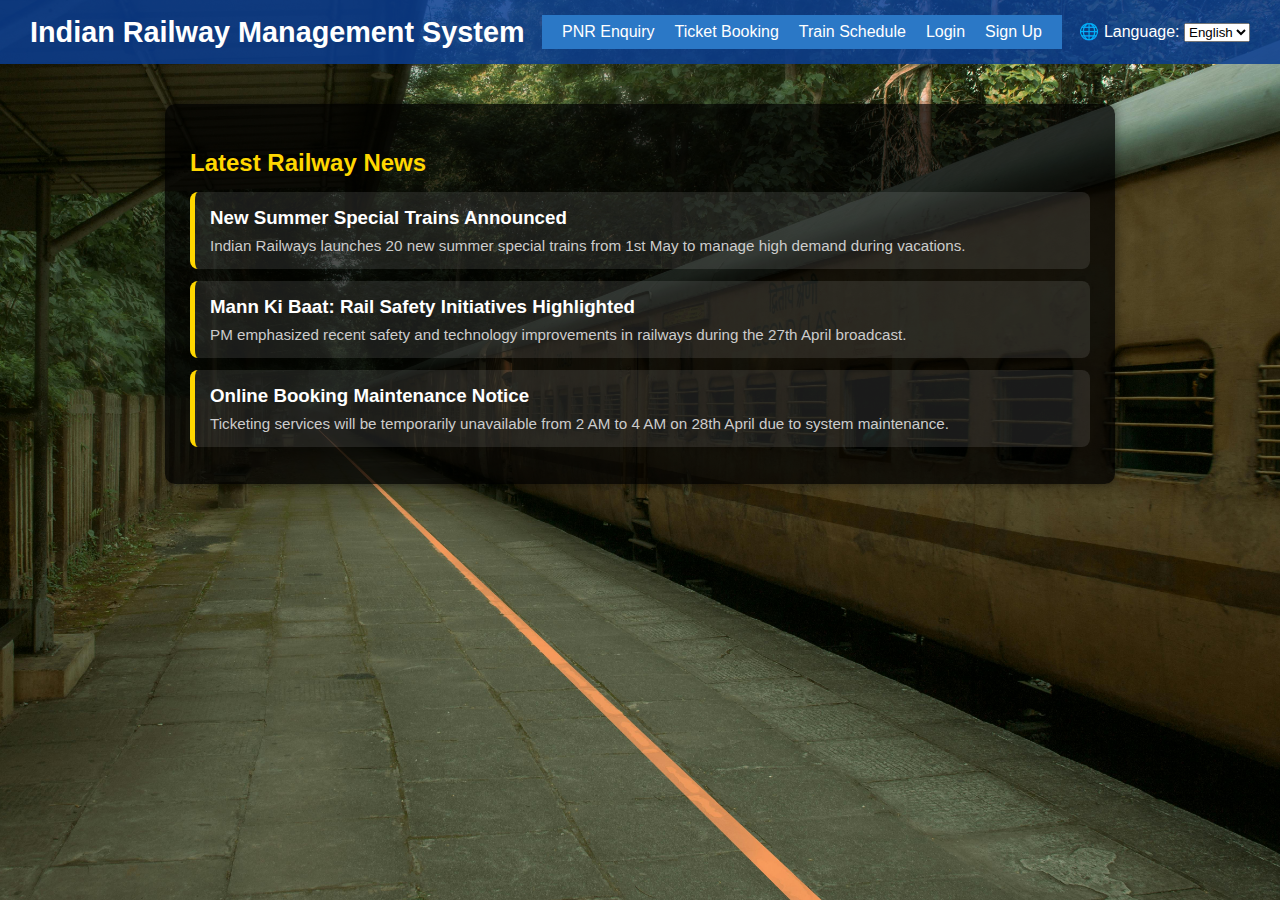
<file: index.html>
<!DOCTYPE html>
<html lang="en">
<head>
  <meta charset="UTF-8">
  <meta name="viewport" content="width=device-width, initial-scale=1.0">
  <title>Railway Management System</title>
  <style>
    /* (Your existing CSS remains unchanged) */
    body {
      font-family: 'Segoe UI', Tahoma, Geneva, Verdana, sans-serif;
      margin: 0;
      padding: 0;
      background: url('home3.jpg') no-repeat center center fixed;
      background-size: cover;
      color: white;
    }
    header {
      background-color: rgba(11, 61, 145, 0.85);
      color: white;
      padding: 15px 30px;
      display: flex;
      justify-content: space-between;
      align-items: center;
      flex-wrap: wrap;
    }
    header h1 {
      margin: 0;
      font-size: 1.8rem;
    }
    nav {
      display: flex;
      gap: 20px;
    }
    nav a {
      color: white;
      text-decoration: none;
      font-weight: bold;
    }
    nav a:hover {
      text-decoration: underline;
    }
    .news-section {
      background: rgba(0, 0, 0, 0.75);
      max-width: 900px;
      margin: 40px auto;
      padding: 25px;
      border-radius: 10px;
      box-shadow: 0 0 12px rgba(0, 0, 0, 0.5);
    }
    .news-section h2 {
      color: #FFD700;
      margin-bottom: 15px;
    }
    .news-item {
      background-color: rgba(255,255,255,0.1);
      padding: 15px;
      margin-bottom: 12px;
      border-radius: 8px;
      border-left: 5px solid #FFD700;
    }
    .news-item h3 {
      margin: 0 0 8px;
      color: #fff;
    }
    .news-item p {
      margin: 0;
      font-size: 0.95rem;
      color: #ccc;
    }
    .enquiry-nav {
      background-color: #2b78c6;
      padding: 8px 20px;
      display: flex;
      gap: 20px;
      justify-content: center;
      flex-wrap: wrap;
    }
    .enquiry-nav a {
      color: white;
      text-decoration: none;
      font-weight: 500;
    }
    .enquiry-nav a:hover {
      text-decoration: underline;
    }
</style>
</head>
<body>
  <header>
    <h1 data-i18n="title">Indian Railway Management System</h1>
    <nav class="enquiry-nav">
      <a href="pnr-enquiry.html" data-i18n="pnr">PNR Enquiry</a>
      <a href="find.html" data-i18n="booking">Ticket Booking</a>
      <a href="train.html" data-i18n="schedule">Train Schedule</a>
      <a href="login.html" data-i18n="login">Login</a>
      <a href="login.html" data-i18n="signup">Sign Up</a>
    </nav>

    <div id="language-selector">
      <label for="lang">🌐 Language:</label>
      <select id="lang" onchange="setLanguage(this.value)">
        <option value="en">English</option>
        <option value="hi">हिन्दी</option>
        <option value="bn">বাংলা</option>
        <option value="ta">தமிழ்</option>
        <option value="te">తెలుగు</option>
      </select>
    </div>
  </header>

  <div class="news-section">
    <h2 data-i18n="newsTitle">Latest Railway News</h2>

    <div class="news-item">
      <h3 data-i18n="news1title">New Summer Special Trains Announced</h3>
      <p data-i18n="news1desc">Indian Railways launches 20 new summer special trains from 1st May to manage high demand during vacations.</p>
    </div>

    <div class="news-item">
      <h3 data-i18n="news2title">Mann Ki Baat: Rail Safety Initiatives Highlighted</h3>
      <p data-i18n="news2desc">PM emphasized recent safety and technology improvements in railways during the 27th April broadcast.</p>
    </div>

    <div class="news-item">
      <h3 data-i18n="news3title">Online Booking Maintenance Notice</h3>
      <p data-i18n="news3desc">Ticketing services will be temporarily unavailable from 2 AM to 4 AM on 28th April due to system maintenance.</p>
    </div>
  </div>

  <script>
    const translations = {
      en: {
        title: "Indian Railway Management System",
        pnr: "PNR Enquiry",
        booking: "Ticket Booking",
        schedule: "Train Schedule",
        login: "Login",
        signup: "Sign Up",
        newsTitle: "Latest Railway News",
        news1title: "New Summer Special Trains Announced",
        news1desc: "Indian Railways launches 20 new summer special trains from 1st May to manage high demand during vacations.",
        news2title: "Mann Ki Baat: Rail Safety Initiatives Highlighted",
        news2desc: "PM emphasized recent safety and technology improvements in railways during the 27th April broadcast.",
        news3title: "Online Booking Maintenance Notice",
        news3desc: "Ticketing services will be temporarily unavailable from 2 AM to 4 AM on 28th April due to system maintenance."
      },
      hi: {
        title: "भारतीय रेलवे प्रबंधन प्रणाली",
        pnr: "पीएनआर पूछताछ",
        booking: "टिकट बुकिंग",
        schedule: "ट्रेन शेड्यूल",
        login: "लॉग इन",
        signup: "साइन अप",
        newsTitle: "रेलवे की ताज़ा खबरें",
        news1title: "नई समर स्पेशल ट्रेनें घोषित",
        news1desc: "भारतीय रेलवे ने छुट्टियों के दौरान अधिक मांग को पूरा करने के लिए 1 मई से 20 नई समर स्पेशल ट्रेनें शुरू की हैं।",
        news2title: "मन की बात: रेल सुरक्षा पहलों पर जोर",
        news2desc: "प्रधानमंत्री ने 27 अप्रैल के प्रसारण में रेलवे में हालिया सुरक्षा और तकनीकी सुधारों को उजागर किया।",
        news3title: "ऑनलाइन बुकिंग रखरखाव सूचना",
        news3desc: "टिकटिंग सेवाएं 28 अप्रैल को सुबह 2 बजे से 4 बजे तक अस्थायी रूप से बंद रहेंगी।"
      },
      // Add translations for bn, ta, te similarly
    };

    function setLanguage(lang) {
      const elements = document.querySelectorAll("[data-i18n]");
      elements.forEach(el => {
        const key = el.getAttribute("data-i18n");
        if (translations[lang] && translations[lang][key]) {
          el.textContent = translations[lang][key];
        }
      });
    }
  </script>
</body>
</html>
</file>
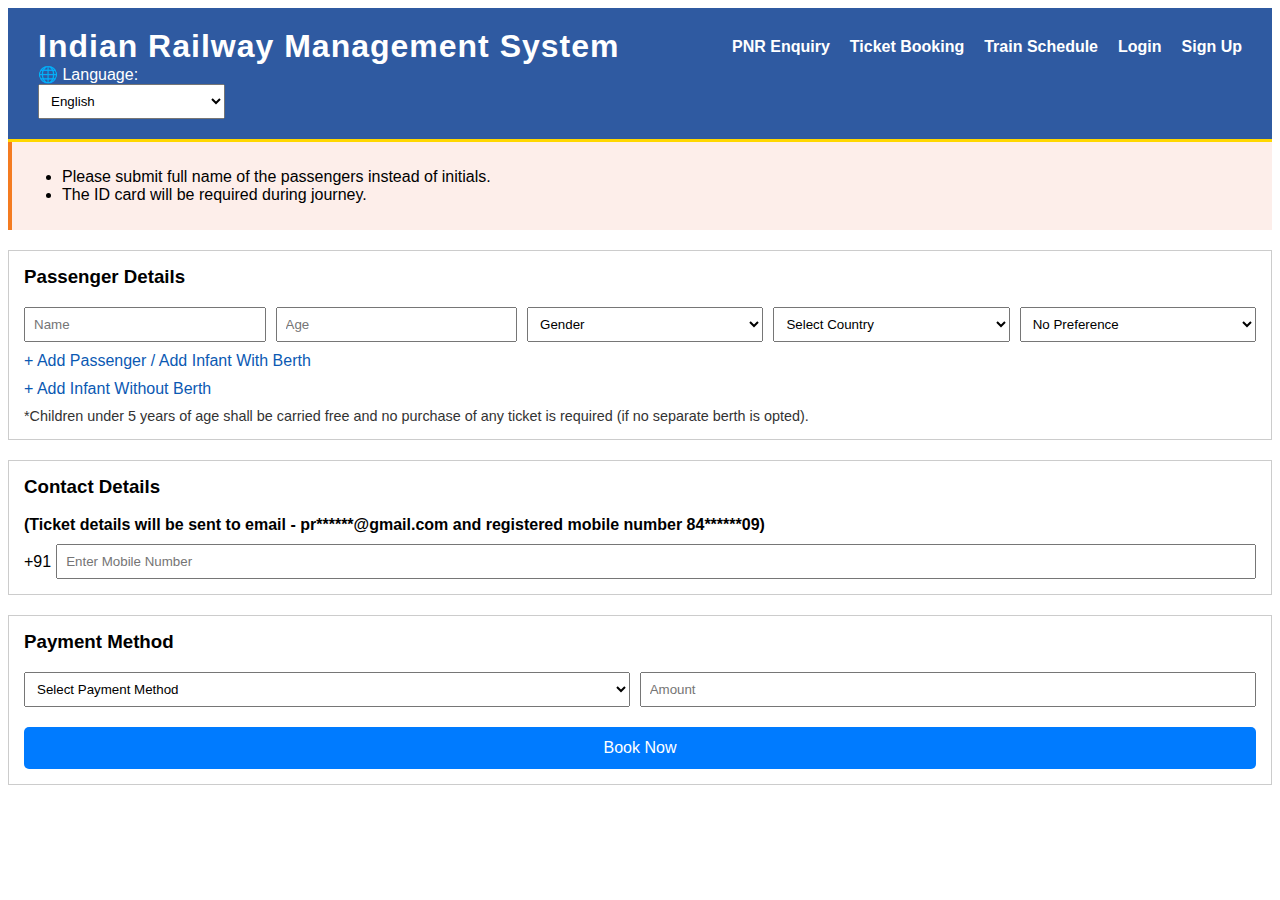
<file: booking-page.html>
<!DOCTYPE html>
<html lang="en">
<head>
  <meta charset="UTF-8">
  <title>Ticket Booking Form</title>
  <style>
    body {
      font-family: Arial, sans-serif;
      padding-top: 0px;
    }
    header {
      background-color: rgba(11, 61, 145, 0.85);
      color: white;
      padding: 20px 30px;
      display: flex;
      justify-content: space-between;
      align-items: center;
      flex-wrap: wrap;
      border-bottom: 3px solid #FFD700;
    }
    header h1 {
      margin: 0;
      font-size: 2rem;
      font-weight: 600;
      letter-spacing: 1px;
    }
    nav {
      display: flex;
      gap: 20px;
    }
    nav a {
      color: white;
      text-decoration: none;
      font-weight: bold;
      transition: all 0.3s ease;
    }
    nav a:hover {
      text-decoration: underline;
      color: #FFD700;
    }
    .section {
      border: 1px solid #ccc;
      padding: 15px;
      margin-top: 20px;
    }
    .section h3 {
      margin-top: 0;
    }
    .input-row {
      display: flex;
      gap: 10px;
      margin-top: 10px;
    }
    input, select {
      padding: 8px;
      width: 100%;
    }
    .note {
      background: #fdeeea;
      padding: 10px;
      border-left: 4px solid #f47b20;
      margin-bottom: 20px;
    }
    .add-links {
      color: #0b59b3;
      cursor: pointer;
      margin-top: 10px;
      display: inline-block;
    }
    .small-text {
      font-size: 0.9em;
      color: #333;
      margin-top: 10px;
    }
    .contact-info {
      font-weight: bold;
      margin-bottom: 10px;
    }
    .phone-input {
      display: flex;
      align-items: center;
    }
    .phone-input span {
      margin-right: 5px;
    }
    /* Button Styling */
.btn-book-now {
  background-color: #007BFF;
  color: white;
  padding: 12px 20px;
  border: none;
  border-radius: 5px;
  cursor: pointer;
  width: 100%;
  font-size: 16px;
  margin-top: 20px;
}
.btn-book-now:hover {
  background-color: #0056b3;
}

  </style>
</head>
<header>
  <h1 data-i18n="title">Indian Railway Management System</h1>
  <nav class="enquiry-nav">
    <a href="pnr-enquiry.html" data-i18n="pnr">PNR Enquiry</a>
    <a href="find.html" data-i18n="booking">Ticket Booking</a>
    <a href="train.html" data-i18n="schedule">Train Schedule</a>
    <a href="login.html" data-i18n="login">Login</a>
    <a href="login.html" data-i18n="signup">Sign Up</a>
  </nav>

  <div id="language-selector">
    <label for="lang">🌐 Language:</label>
    <select id="lang" onchange="setLanguage(this.value)">
      <option value="en">English</option>
      <option value="hi">हिन्दी</option>
      <option value="bn">বাংলা</option>
      <option value="ta">தமிழ்</option>
      <option value="te">తెలుగు</option>
    </select>
  </div>
</header>
<body>
  
  <div class="note">
    <ul>
      <li>Please submit full name of the passengers instead of initials.</li>
      <li>The ID card will be required during journey.</li>
    </ul>
  </div>

  <div class="section">
    <h3>Passenger Details</h3>
    <div class="input-row">
      <input type="text" placeholder="Name" name="name">
      <input type="number" placeholder="Age" name="age">
      <select name="gender">
        <option value="">Gender</option>
        <option value="male">Male</option>
        <option value="female">Female</option>
        <option value="other">Other</option>
      </select>
      <select name="nationality">
        <option value="">Select Country</option>
        <option value="India">India</option>
        <option value="Other">Other</option>
      </select>
      <select name="berth">
        <option value="">No Preference</option>
        <option value="lower">Lower</option>
        <option value="middle">Middle</option>
        <option value="upper">Upper</option>
        <option value="side-lower">Side Lower</option>
        <option value="side-upper">Side Upper</option>
      </select>
    </div>

    <span class="add-links">+ Add Passenger / Add Infant With Berth</span><br>
    <span class="add-links">+ Add Infant Without Berth</span>

    <div class="small-text">
      *Children under 5 years of age shall be carried free and no purchase of any ticket is required (if no separate berth is opted).
    </div>
  </div>

  <div class="section">
    <h3>Contact Details</h3>
    <div class="contact-info">
      (Ticket details will be sent to email - pr******@gmail.com and registered mobile number 84******09)
    </div>
    <div class="phone-input">
      <span>+91</span><input type="tel" name="mobile" placeholder="Enter Mobile Number">
    </div>
  </div>

  <div class="section">
    <h3>Payment Method</h3>
    <div class="input-row">
      <select name="payment_method">
        <option value="">Select Payment Method</option>
        <option value="credit_card">Credit Card</option>
        <option value="debit_card">Debit Card</option>
        <option value="net_banking">Net Banking</option>
        <option value="upi">UPI</option>
        <option value="wallet">Wallet</option>
      </select>
      <input type="number" placeholder="Amount" name="amount">
    </div>
    <!-- Book Now Button -->
<button class="btn-book-now">Book Now</button>

  </div>

</body>
</html>
</file>
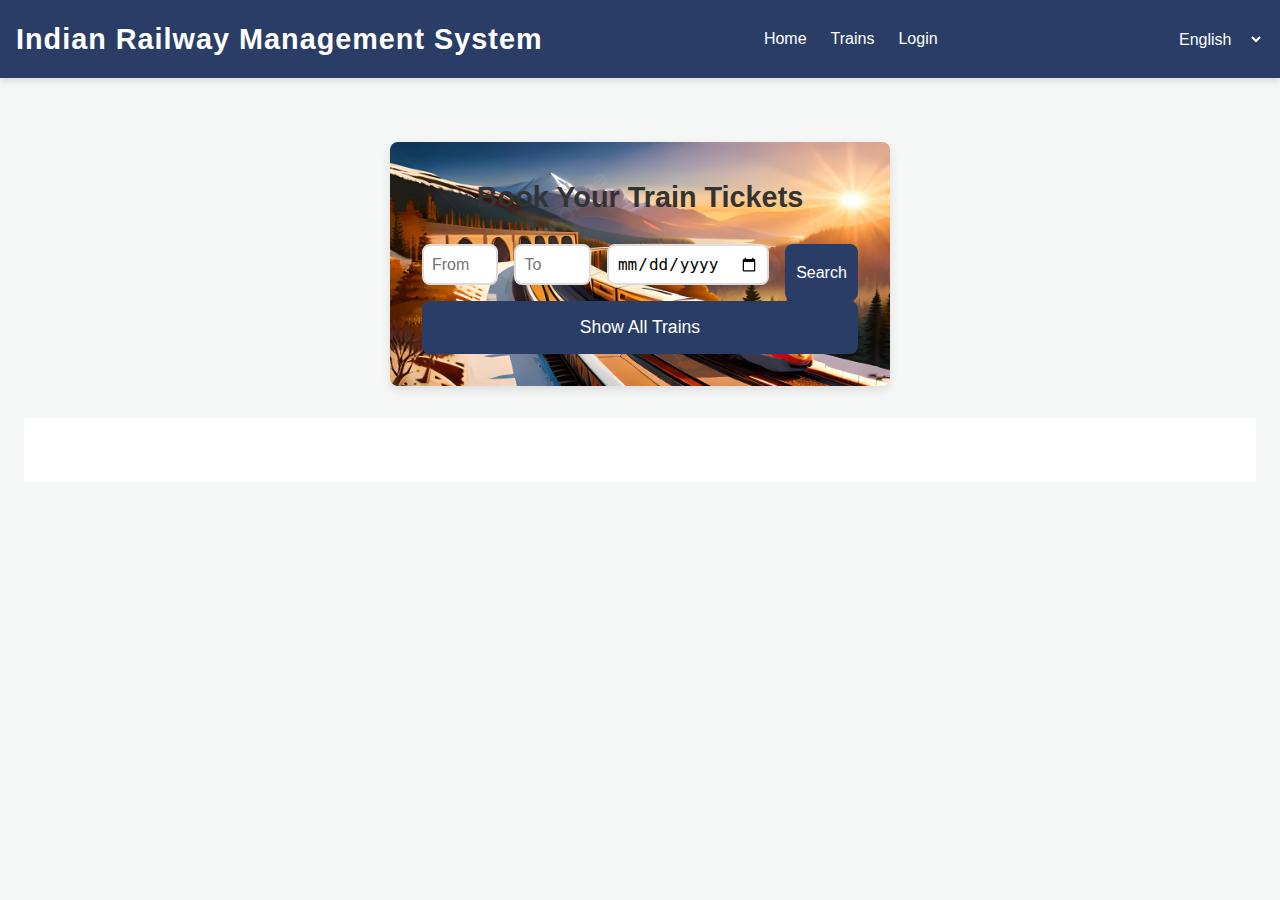
<file: find.html>
<!DOCTYPE html>
<html lang="en">
  <head>
    <meta charset="UTF-8" />
    <meta name="viewport" content="width=device-width, initial-scale=1.0" />
    <title>Indian Railway Management System</title>
    <link rel="stylesheet" href="styles.css" />
    <style>
      /* Reset styles */
      * {
        margin: 0;
        padding: 0;
        box-sizing: border-box;
      }

      /* General body styles */
      body {
        font-family: 'Segoe UI', Tahoma, Geneva, Verdana, sans-serif;
        background-color: #f4f7f6;
        color: #333;
        line-height: 1.6;
      }

      /* Header styles */
      header {
        background-color: #2a3d66;
        color: white;
        padding: 1rem;
        display: flex;
        justify-content: space-between;
        align-items: center;
        box-shadow: 0 4px 6px rgba(0, 0, 0, 0.1);
      }

      .logo {
        font-size: 1.8rem;
        font-weight: bold;
        letter-spacing: 1px;
      }

      nav ul {
        list-style: none;
        display: flex;
        gap: 1.5rem;
        margin: 0;
        padding: 0;
      }

      nav ul li a {
        color: white;
        text-decoration: none;
        font-weight: 500;
        transition: color 0.3s ease;
      }

      nav ul li a:hover {
        color: #f0c674;
      }

      .language-selector {
        background: #2a3d66;
        color: white;
        border: none;
        font-size: 1rem;
        padding: 0.5rem 1rem;
        cursor: pointer;
      }

      /* Main section styles */
      main {
        padding: 2rem 1.5rem;
      }

      .search-section {
        background-color: #fff;
        border-radius: 8px;
        box-shadow: 0 4px 10px rgba(0, 0, 0, 0.1);
        padding: 2rem;
        max-width: 500px;
        margin: 2rem auto;
      }

      .search-section h1 {
        margin-bottom: 1.5rem;
        font-size: 1.8rem;
        text-align: center;
      }

      .search-section input {
        width: 100%;
        padding: 0.8rem;
        margin-bottom: 1rem;
        border: 2px solid #ddd;
        border-radius: 8px;
        font-size: 1rem;
        transition: border 0.3s ease;
      }

      .search-section input:focus {
        border: 2px solid #2a3d66;
        outline: none;
      }

      .search-section button {
        width: 100%;
        padding: 1rem;
        background-color: #2a3d66;
        color: white;
        border: none;
        border-radius: 8px;
        cursor: pointer;
        font-size: 1.1rem;
        transition: background-color 0.3s ease;
      }

      .search-section button:hover {
        background-color: #f0c674;
      }

      /* Train results card styles */
      .train-card {
        background: white;
        padding: 1.5rem;
        margin: 1.5rem 0;
        border-radius: 8px;
        box-shadow: 0 2px 8px rgba(0, 0, 0, 0.1);
        transition: transform 0.3s ease, box-shadow 0.3s ease;
      }

      .train-card:hover {
        transform: translateY(-5px);
        box-shadow: 0 5px 15px rgba(0, 0, 0, 0.1);
      }

      .train-info h2 {
        margin-bottom: 1rem;
        font-size: 1.4rem;
      }

      .train-info p {
        margin: 0.5rem 0;
        font-size: 1.1rem;
      }

      .book-button {
        background-color: #f0c674;
        padding: 0.8rem 1.5rem;
        color: #2a3d66;
        border: none;
        border-radius: 8px;
        font-size: 1rem;
        cursor: pointer;
        transition: background-color 0.3s ease;
      }

      .book-button:hover {
        background-color: #c7a500;
      }

      /* Footer styles */
      footer {
        background-color: #222;
        color: white;
        text-align: center;
        padding: 1.5rem 1rem;
        font-size: 1rem;
        position: relative;
        bottom: 0;
        width: 100%;
      }

      /* Responsive styles */
      @media screen and (max-width: 768px) {
        .language-selector {
          margin-left: 2rem;
        }

        .search-section {
          max-width: 100%;
          padding: 1rem;
        }

        .train-card {
          margin: 1rem 0;
        }
      }
    </style>
  </head>
  <body>
    <header>
      <div class="logo" data-translate="title">
        Indian Railway Management System
      </div>
      <nav>
        <ul>
          <li><a href="index.html" data-translate="home">Home</a></li>
          <li><a href="pnr-enquiry.html" data-translate="trains">Trains</a></li>
          <li><a href="login.html" data-translate="login">Login</a></li>
        </ul>
      </nav>
      <select class="language-selector" id="language-selector">
        <option value="en">English</option>
        <option value="hi">हिंदी</option>
      </select>
    </header>

    <main>
      <section class="search-section">
        <h1 data-translate="bookTitle">Book Your Train Tickets</h1>
        <form id="search-form">
          <input type="text" id="from" placeholder="From" required />
          <input type="text" id="to" placeholder="To" required />
          <input type="date" required />
          <button type="submit" data-translate="search">Search</button>
        </form>
        <!-- Show All Trains Button -->
        <button class="show-all-button" id="show-all-trains" data-translate="showAll">Show All Trains</button>
      </section>

      <section class="results-section" id="results-section">
        <!-- Search results will appear here -->
      </section>
    </main>

    <script>
      const translations = {
        en: {
          title: "Indian Railway Management System",
          home: "Home",
          trains: "Trains",
          login: "Login",
          bookTitle: "Book Your Train Tickets",
          search: "Search",
          footer: "Railway Reservation System",
          credit: "Made by Group No.13",
          bookNow: "Book Now",
          fromTo: "{from} to {to}",
          departure: "Departure",
          arrival: "Arrival",
          status: "Status",
          noTrains: "No matching trains found.",
          showAll: "Show All Trains",
        },
        hi: {
          title: "भारतीय रेलवे प्रबंधन प्रणाली",
          home: "होम",
          trains: "ट्रेनें",
          login: "लॉग इन",
          bookTitle: "अपनी ट्रेन टिकट बुक करें",
          search: "खोजें",
          footer: "रेलवे आरक्षण प्रणाली",
          credit: "ग्रुप नंबर 13 द्वारा बनाया गया",
          bookNow: "अभी बुक करें",
          fromTo: "{from} से {to}",
          departure: "प्रस्थान",
          arrival: "आगमन",
          status: "स्थिति",
          noTrains: "कोई मेल खाती ट्रेन नहीं मिली।",
          showAll: "सभी ट्रेनें दिखाएँ",
        },
      };

      const allTrains = [
        {
          trainName: "Rajdhani Express",
          from: "Nagpur",
          to: "Mumbai",
          departure: "06:00 AM",
          arrival: "02:00 PM",
          availability: "Available",
        },
        {
          trainName: "Shatabdi Express",
          from: "Delhi",
          to: "Chandigarh",
          departure: "07:00 AM",
          arrival: "11:00 AM",
          availability: "Available",
        },
        {
          trainName: "Duronto Express",
          from: "Mumbai",
          to: "Kolkata",
          departure: "05:00 PM",
          arrival: "01:00 PM",
          availability: "Waiting List",
        },
        {
          trainName: "Garib Rath",
          from: "Chennai",
          to: "Hyderabad",
          departure: "09:00 AM",
          arrival: "05:00 PM",
          availability: "Available",
        },
        {
          trainName: "Intercity Express",
          from: "Lucknow",
          to: "Kanpur",
          departure: "08:30 AM",
          arrival: "10:00 AM",
          availability: "Available",
        },
        {
          trainName: "Goa Express",
          from: "Goa",
          to: "Delhi",
          departure: "04:00 PM",
          arrival: "11:00 AM",
          availability: "Waiting List",
        },
        {
          trainName: "Bangalore Express",
          from: "Kolkata",
          to: "Bangalore",
          departure: "10:00 AM",
          arrival: "06:00 AM",
          availability: "Available",
        },
        {
          trainName: "Ahmedabad Express",
          from: "Pune",
          to: "Ahmedabad",
          departure: "11:00 AM",
          arrival: "07:00 PM",
          availability: "Available",
        },
      ];

      const languageSelector = document.getElementById("language-selector");
      const showAllTrainsButton = document.getElementById("show-all-trains");

      languageSelector.addEventListener("change", function () {
        setLanguage(languageSelector.value);
      });

      function setLanguage(lang) {
        const elementsToTranslate = document.querySelectorAll("[data-translate]");
        elementsToTranslate.forEach((element) => {
          const key = element.getAttribute("data-translate");
          if (translations[lang][key]) {
            element.textContent = translations[lang][key];
          }
        });
      }

      document.getElementById("search-form").addEventListener("submit", (event) => {
        event.preventDefault();
        const from = document.getElementById("from").value;
        const to = document.getElementById("to").value;
        const resultsSection = document.getElementById("results-section");
        resultsSection.innerHTML = '';

        const filteredTrains = allTrains.filter(
          (train) => train.from.toLowerCase() === from.toLowerCase() && train.to.toLowerCase() === to.toLowerCase()
        );

        if (filteredTrains.length === 0) {
          resultsSection.innerHTML = `<p>${translations[languageSelector.value].noTrains}</p>`;
        } else {
          filteredTrains.forEach((train) => {
            const trainCard = document.createElement("div");
            trainCard.classList.add("train-card");

            const trainInfo = `
              <div class="train-info">
                <h2>${train.trainName}</h2>
                <p><strong>${translations[languageSelector.value].fromTo.replace("{from}", train.from).replace("{to}", train.to)}</strong></p>
                <p><strong>${translations[languageSelector.value].departure}: </strong>${train.departure}</p>
                <p><strong>${translations[languageSelector.value].arrival}: </strong>${train.arrival}</p>
                <p><strong>${translations[languageSelector.value].status}: </strong>${train.availability}</p>
                <button class="book-button">
                  <a href="booking-page.html?train=${train.trainName}" style="color: inherit; text-decoration: none;">${translations[languageSelector.value].bookNow}</a>
                </button>
              </div>
            `;
            trainCard.innerHTML = trainInfo;
            resultsSection.appendChild(trainCard);
          });
        }
      });

      // Show all trains on button click
      showAllTrainsButton.addEventListener("click", () => {
        const resultsSection = document.getElementById("results-section");
        resultsSection.innerHTML = '';

        allTrains.forEach((train) => {
          const trainCard = document.createElement("div");
          trainCard.classList.add("train-card");

          const trainInfo = `
            <div class="train-info">
              <h2>${train.trainName}</h2>
              <p><strong>${translations[languageSelector.value].fromTo.replace("{from}", train.from).replace("{to}", train.to)}</strong></p>
              <p><strong>${translations[languageSelector.value].departure}: </strong>${train.departure}</p>
              <p><strong>${translations[languageSelector.value].arrival}: </strong>${train.arrival}</p>
              <p><strong>${translations[languageSelector.value].status}: </strong>${train.availability}</p>
              <button class="book-button">
                <a href="booking-page.html?train=${train.trainName}" style="color: inherit; text-decoration: none;">${translations[languageSelector.value].bookNow}</a>
              </button>
            </div>
          `;
          trainCard.innerHTML = trainInfo;
          resultsSection.appendChild(trainCard);
        });
      });

      setLanguage("en"); // Set default language to English on load
    </script>
  </body>
</html>
</file>
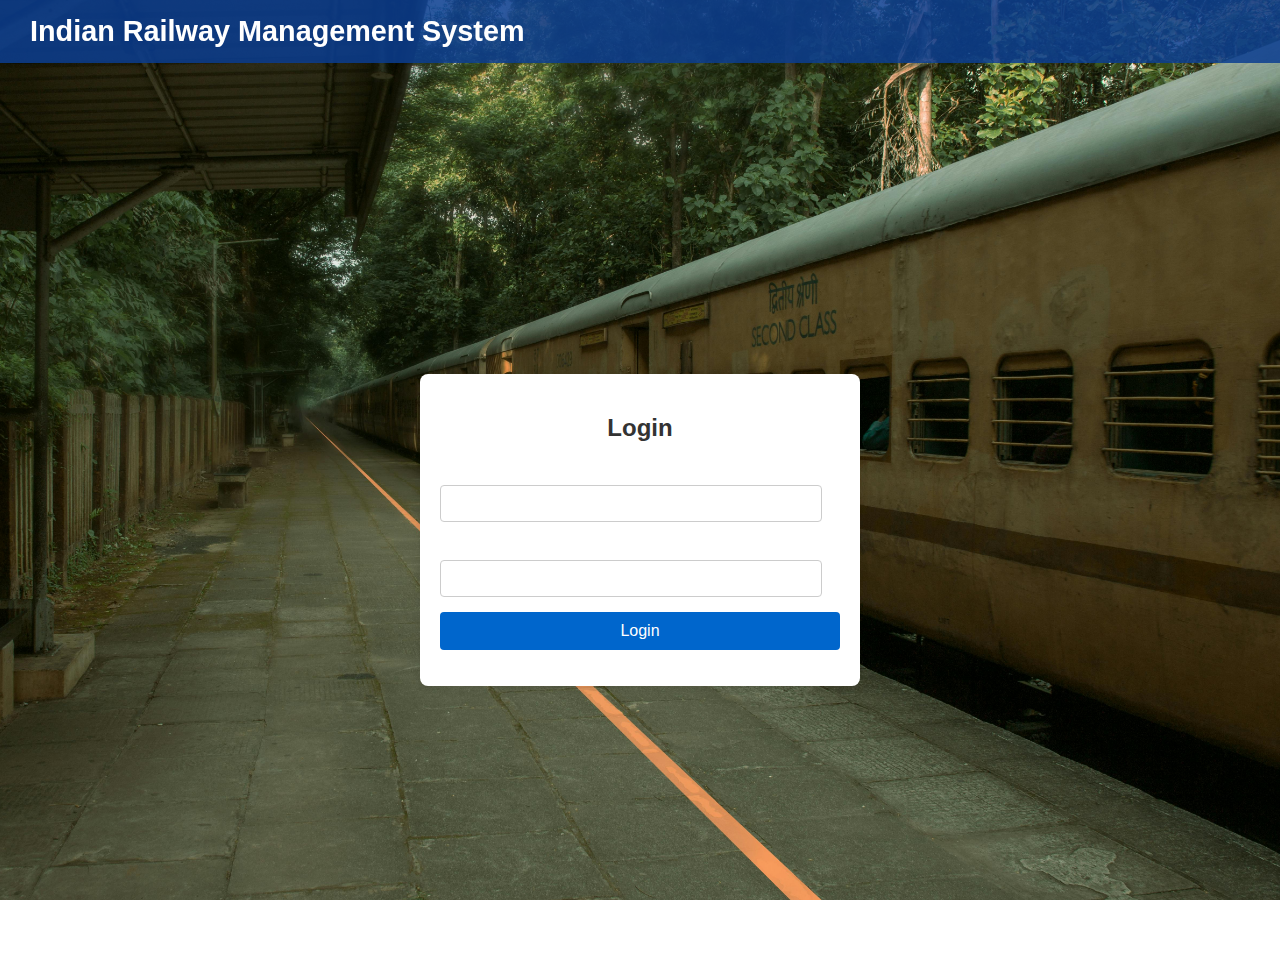
<file: login.html>
<!DOCTYPE html>
<html lang="en">

<head>
  <meta charset="UTF-8" />
  <meta name="viewport" content="width=device-width, initial-scale=1.0" />
  <title>Railway Reservation System - Login</title>
  <link rel="stylesheet" href="styles.css" />
  <link rel="icon" type="image/png" href="assests/railway-logo.png" />
  <style>
    body {
      margin: 0;
      padding: 0;
      font-family: 'Segoe UI', Tahoma, Geneva, Verdana, sans-serif;
      background: url('home3.jpg') no-repeat center center fixed;
      background-size: cover;
      color: white;
    }

    header {
      background-color: rgba(11, 61, 145, 0.85);
      color: white;
      padding: 15px 30px;
      display: flex;
      justify-content: space-between;
      align-items: center;
      position: fixed;
      top: 0;
      left: 0;
      width: 100%;
      z-index: 1000;
    }

    header h1 {
      margin: 0;
      font-size: 1.8rem;
    }

    nav {
      display: flex;
      gap: 20px;
    }

    nav a {
      color: white;
      text-decoration: none;
      font-weight: bold;
    }

    nav a:hover {
      text-decoration: underline;
    }

    .login-container {
      display: flex;
      justify-content: center;
      align-items: center;
      height: 100vh;
      padding-top: 80px; /* to avoid header overlap */
    }

    .login-box {
      width: 100%;
      max-width: 400px;
      padding: 20px;
      background: #fff;
      border-radius: 8px;
      box-shadow: 0 0 10px rgba(0, 0, 0, 0.1);
    }

    h2 {
      text-align: center;
      margin-bottom: 20px;
      color: #333;
    }

    .input-group {
      margin-bottom: 15px;
    }

    label,
    input {
      display: block;
      width: 90%;
    }

    input[type="text"],
    input[type="password"] {
      padding: 10px;
      margin-top: 5px;
      border: 1px solid #ccc;
      border-radius: 4px;
    }

    button {
      width: 100%;
      padding: 10px;
      background: #0066cc;
      color: #fff;
      border: none;
      border-radius: 4px;
      cursor: pointer;
      font-size: 16px;
    }

    button:hover {
      background: #005bb5;
    }

    .error-msg {
      color: red;
      text-align: center;
      margin-top: 10px;
    }

    @media (max-width: 600px) {
      .login-box {
        padding: 15px;
      }

      button {
        padding: 8px;
        font-size: 14px;
      }
    }
  </style>
</head>

<body>
  <header>
    <h1>Indian Railway Management System</h1>
    <nav>
   
    </nav>
  </header>

  <div class="login-container">
    <div class="login-box">
      <h2>Login</h2>
      <form id="loginForm">
        <div class="input-group">
          <label for="username">Username</label>
          <input type="text" id="username" name="username" required />
        </div>
        <div class="input-group">
          <label for="password">Password</label>
          <input type="password" id="password" name="password" required />
        </div>
        <button type="submit">Login</button>
        <p id="errorMsg" class="error-msg"></p>
      </form>
    </div>
  </div>
</body>

</html>
</file>
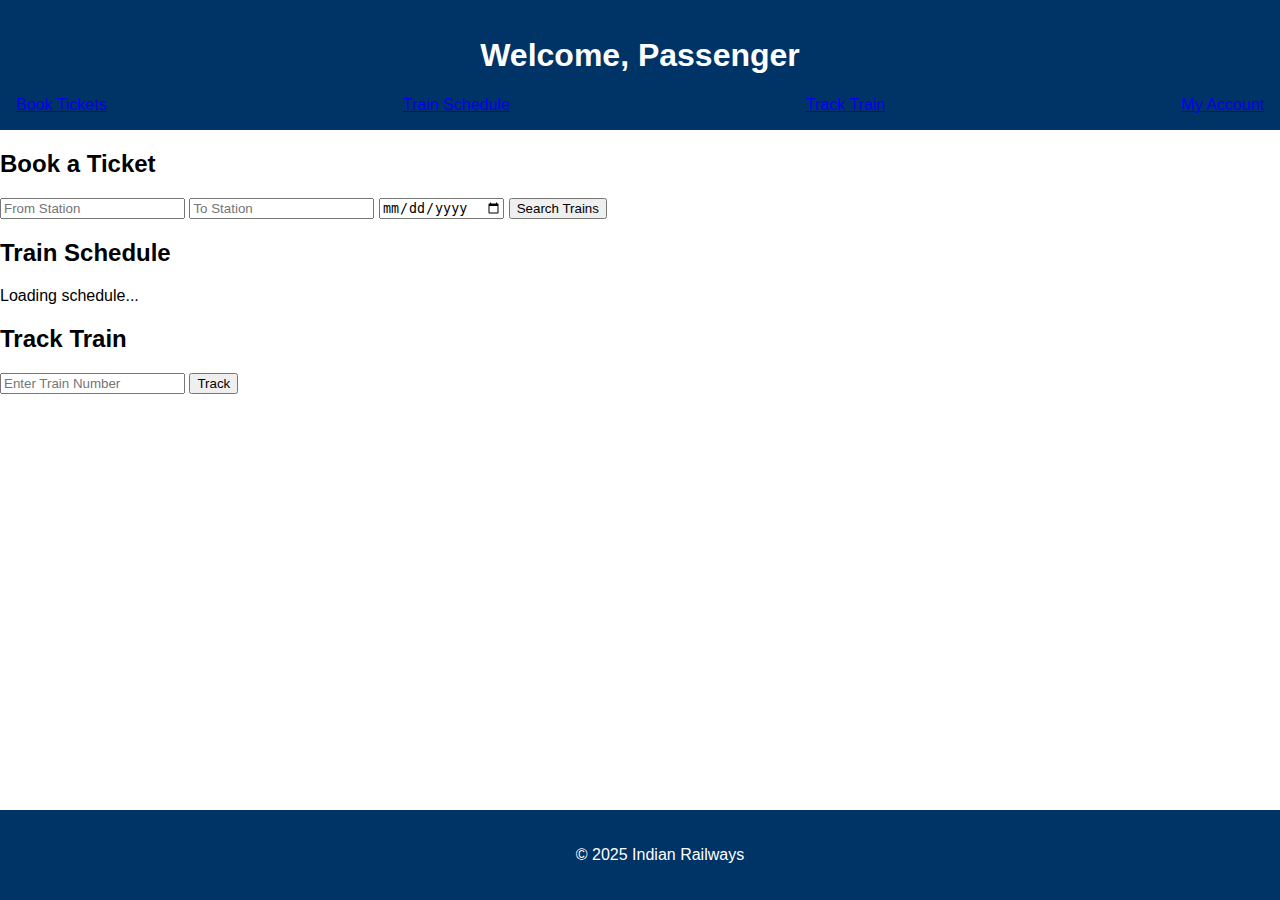
<file: passenger-dashboard.html>
<!-- passenger-dashboard.html -->
<!DOCTYPE html>
<html lang="en">
<head>
  <meta charset="UTF-8">
  <title>Passenger Dashboard - Railway Management</title>
  <link rel="stylesheet" href="styles.css">
</head>
<body>
  <header>
    <h1>Welcome, Passenger</h1>
    <nav>
      <a href="#">Book Tickets</a>
      <a href="#">Train Schedule</a>
      <a href="#">Track Train</a>
      <a href="#">My Account</a>
    </nav>
  </header>

  <main>
    <section id="booking">
      <h2>Book a Ticket</h2>
      <form id="ticket-form">
        <input type="text" placeholder="From Station" required>
        <input type="text" placeholder="To Station" required>
        <input type="date" required>
        <button type="submit">Search Trains</button>
      </form>
    </section>

    <section id="schedule">
      <h2>Train Schedule</h2>
      <div id="schedule-container">Loading schedule...</div>
    </section>

    <section id="track">
      <h2>Track Train</h2>
      <input type="text" placeholder="Enter Train Number">
      <button>Track</button>
      <div id="train-status"></div>
    </section>
  </main>

  <footer>
    <p>&copy; 2025 Indian Railways</p>
  </footer>
</body>
</html>
</file>
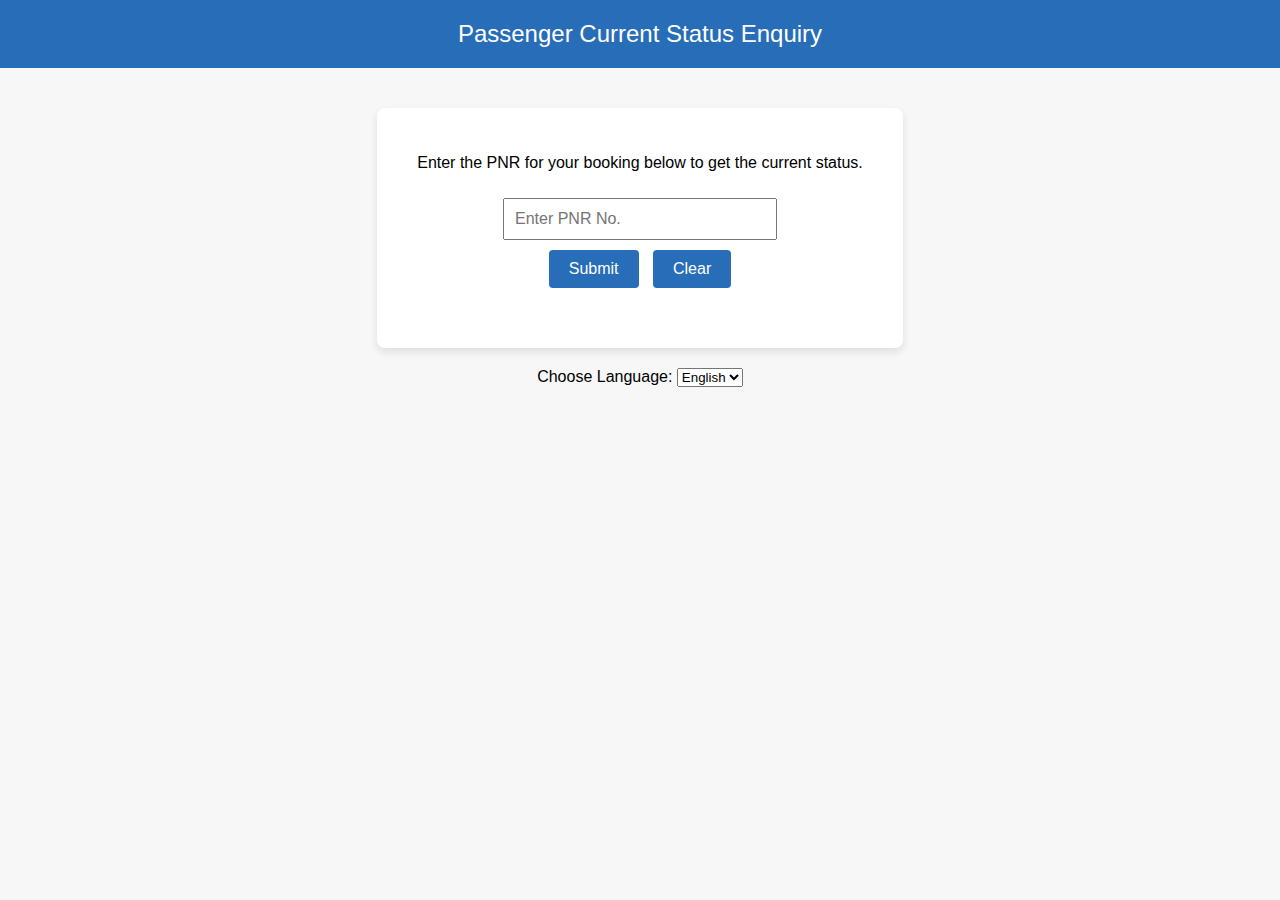
<file: pnr-enquiry.html>
<!DOCTYPE html>
<html lang="en">
<head>
  <meta charset="UTF-8">
  <title>Passenger Current Status Enquiry</title>
  <style>
    body {
      font-family: sans-serif;
      text-align: center;
      background-color: #f7f7f7;
      margin: 0;
      padding: 0;
    }

    .header {
      background-color: #276db7;
      color: white;
      padding: 20px;
      font-size: 24px;
    }

    .container {
      margin-top: 40px;
    }

    .form-box {
      display: inline-block;
      background: white;
      padding: 30px 40px;
      box-shadow: 0 4px 8px rgba(0,0,0,0.1);
      border-radius: 8px;
    }

    input[type="text"] {
      padding: 10px;
      font-size: 16px;
      width: 250px;
      margin-top: 10px;
    }

    button {
      padding: 10px 20px;
      font-size: 16px;
      margin: 10px 5px;
      background-color: #276db7;
      color: white;
      border: none;
      border-radius: 4px;
      cursor: pointer;
    }

    button:hover {
      background-color: #1d5491;
    }

    #result {
      margin-top: 20px;
      font-size: 18px;
    }

    .language-selector {
      margin-top: 20px;
    }

    .train-details {
      margin-top: 20px;
      padding: 20px;
      background-color: #e0f7fa;
      border-radius: 12px;
      box-shadow: 0 6px 12px rgba(0, 0, 0, 0.1);
      display: none;
      text-align: left;
    }

    .train-name {
      font-weight: bold;
      font-size: 20px;
      color: #00796b;
    }

    .train-info {
      font-size: 16px;
      margin-top: 10px;
      color: #00796b;
    }

    .train-details:hover {
      background-color: #b2ebf2;
      box-shadow: 0 8px 16px rgba(0, 0, 0, 0.2);
    }

    .train-details .train-name, .train-details .train-info {
      transition: color 0.3s, transform 0.3s;
    }

    .train-details .train-name:hover, .train-details .train-info:hover {
      color: #004d40;
      transform: scale(1.05);
    }
  </style>
</head>
<body>

  <div class="header">Passenger Current Status Enquiry</div>

  <div class="container">
    <div class="form-box">
      <p id="enter-pnr-text">Enter the PNR for your booking below to get the current status.</p>
      <form onsubmit="checkPNR(event)">
        <input type="text" id="pnr" placeholder="Enter PNR No." required>
        <div>
          <button type="submit">Submit</button>
          <button type="button" onclick="clearPNR()">Clear</button>
        </div>
      </form>
      <div id="result"></div>
    </div>
  </div>

  <div class="language-selector">
    <label for="language-select">Choose Language: </label>
    <select id="language-select" onchange="changeLanguage(event)">
      <option value="en">English</option>
      <option value="hi">Hindi</option>
      <option value="ta">Tamil</option>
    </select>
  </div>

  <!-- Train Details Divs -->
  <div id="train-name" class="train-details">
    <div class="train-name">Train Name: </div>
    <div id="train-name-details" class="train-info"></div>
  </div>

  <div id="train-info" class="train-details">
    <div class="train-name">Train Details: </div>
    <div id="train-info-details" class="train-info"></div>
  </div>

  <script>
    const translations = {
      en: {
        enterPNRText: "Enter the PNR for your booking below to get the current status.",
        invalidPNR: "Please enter a valid 10-digit PNR number.",
        mockResult: "Mock Result: Status for PNR ",
        trainName: "Express 123",
        trainDetails: "Train No: 101, Departure: 10:00 AM"
      },
      hi: {
        enterPNRText: "अपना पीएनआर दर्ज करें और स्थिति प्राप्त करें।",
        invalidPNR: "कृपया एक मान्य 10-अंकीय पीएनआर नंबर दर्ज करें।",
        mockResult: "मॉक परिणाम: पीएनआर के लिए स्थिति ",
        trainName: "एक्सप्रेस 123",
        trainDetails: "ट्रेन नंबर: 101, प्रस्थान: 10:00 AM"
      },
      ta: {
        enterPNRText: "உங்கள் பி.என்.ஆர் எண் உள்ளிடவும் நிலை நிலையை பெறவும்.",
        invalidPNR: "தயவுசெய்து செல்லுபடியான 10 இலக்க பி.என்.ஆர் எண்னை உள்ளிடவும்.",
        mockResult: "மொக் முடிவு: பி.என்.ஆர் நிலை ",
        trainName: "எக்ஸ்பிரஸ் 123",
        trainDetails: "ரெயில் எண்: 101, புறப்பாடு: 10:00 AM"
      }
    };

    function changeLanguage(event) {
      const lang = event.target.value;
      document.getElementById("enter-pnr-text").innerText = translations[lang].enterPNRText;
    }

    function checkPNR(event) {
      event.preventDefault();
      const pnr = document.getElementById("pnr").value.trim();
      const lang = document.getElementById("language-select").value;
      
      if (pnr.length !== 10 || isNaN(pnr)) {
        document.getElementById("result").innerText = translations[lang].invalidPNR;
        clearTrainDetails();
        return;
      }

      let resultText = translations[lang].mockResult + pnr + "\n";
      if (pnr === "1111111111") {
        showTrainDetails(lang);
      } else if (pnr === "0000000000") {
        showTrainDetails(lang);
      } else {
        resultText += "No details available.";
        clearTrainDetails();
      }

      document.getElementById("result").innerText = resultText;
    }

    function showTrainDetails(lang) {
      document.getElementById("train-name-details").innerText = translations[lang].trainName;
      document.getElementById("train-info-details").innerText = translations[lang].trainDetails;
      document.getElementById("train-name").style.display = "block";
      document.getElementById("train-info").style.display = "block";
    }

    function clearTrainDetails() {
      document.getElementById("train-name").style.display = "none";
      document.getElementById("train-info").style.display = "none";
    }

    function clearPNR() {
      document.getElementById("pnr").value = '';
      document.getElementById("result").innerText = '';
      clearTrainDetails();
    }
  </script>

</body>
</html>
</file>
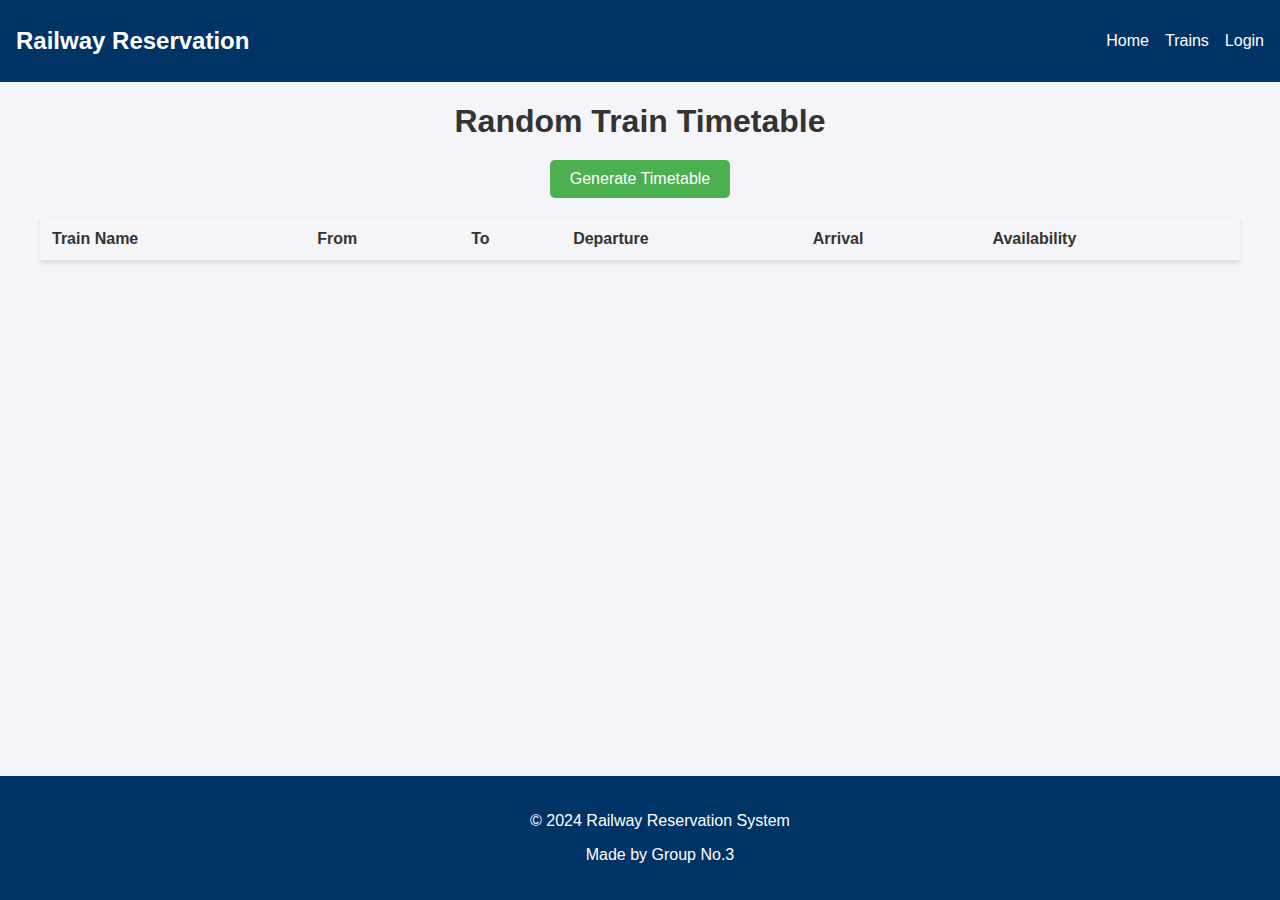
<file: train.html>
<!DOCTYPE html>
<html lang="en">

<head>
  <meta charset="UTF-8">
  <meta name="viewport" content="width=device-width, initial-scale=1.0">
  <title>Random Train Timetable</title>
  <link rel="stylesheet" href="styles.css">
  <link rel="icon" type="image/png" href="assests/railway-logo.png">
  <style>
    body {
      font-family: Arial, sans-serif;
      background-color: #f4f4f9;
      margin: 0;
      /* padding: 20px; */
    }

    .navbar{
      width: 100% !important;
    }

    header {
      background-color: #003366;
      color: white;
      /* padding: 1rem; */
      text-align: center; 
    }

    nav {
      display: flex;
      justify-content: space-between;
      align-items: center;
      width: 100vw;
    }

    nav .logo {
      font-size: 1.5rem;
      font-weight: bold;
    }

    nav ul {
      list-style: none;
      display: flex;
      gap: 1rem;
    }

    nav ul li a {
      color: white;
      text-decoration: none;
    }

    .container {
      max-width: 1200px;
      margin: 0 auto;
    }

    h1 {
      text-align: center;
      margin-bottom: 20px;
      color: #333;
    }

    table {
      width: 100%;
      border-collapse: collapse;
      margin-top: 20px;
      background-color: #fff;
      box-shadow: 0 2px 5px rgba(0, 0, 0, 0.1);
    }

    th,
    td {
      padding: 12px;
      text-align: left;
      border-bottom: 1px solid #ddd;
    }

    th {
      background-color: #f4f4f9;
      color: #333;
    }

    tr:nth-child(even) {
      background-color: #f9f9f9;
    }

    .availability {
      text-align: center;
    }

    .available {
      color: green;
      font-weight: bold;
    }

    .waiting-list {
      color: red;
      font-weight: bold;
    }

    #generateBtn {
      display: block;
      margin: 20px auto;
      padding: 10px 20px;
      font-size: 16px;
      background-color: #4CAF50;
      color: #fff;
      border: none;
      cursor: pointer;
      border-radius: 5px;
    }

    @media (max-width: 768px) {
      #trainTable {
        overflow-x: scroll;
      }
    }
  </style>
</head>

<body>
  <header>
    <nav class="navbar">
      <div class="logo">Railway Reservation</div>
      <ul>
        <li><a href="/">Home</a></li>
        <li><a href="/train.html">Trains</a></li>
        <li><a href="/login.html">Login</a></li>
      </ul>
    </nav>
  </header>
  <div class="container">
    <h1>Random Train Timetable</h1>
    <button id="generateBtn">Generate Timetable</button>
    <table id="trainTable">
      <thead>
        <tr>
          <th>Train Name</th>
          <th>From</th>
          <th>To</th>
          <th>Departure</th>
          <th>Arrival</th>
          <th class="nope">Availability</th>
        </tr>
      </thead>
      <tbody id="trainTableBody">
        <!-- Train details will be added here -->
      </tbody>
    </table>
  </div>
  <div style="height: 160px;"></div>
  <footer>
    <p>&copy; 2024 Railway Reservation System</p>
    <p>Made by Group No.3 </p>
  </footer>
  <script>
    const trainNames = ['Express', 'Superfast', 'Local', 'Shatabdi', 'Duronto', 'Jan Shatabdi'];
    const cities = ['Noida', 'Kolkata', 'Mumbai', 'Chennai', 'Pune', 'Bhopal', 'Lucknow', 'Patna', 'Nagpur', 'Surat', 'Ranchi', 'Bhubaneswar', 'Madurai', 'Kochi', 'Amritsar', 'Shimla', 'Dehradun', 'Varanasi', 'Rajkot', 'Udaipur', 'Gwalior', 'Jodhpur', 'Mysore', 'Vijayawada', 'Aurangabad', 'Salem', 'Tiruchirapalli', 'Jabalpur', 'Srinagar', 'Panaji', 'Agartala', 'Aizawl', 'Shillong', 'Kohima', 'Itanagar', 'Gangtok', 'Dispur', 'Raipur', 'Dhanbad', 'Kullu', 'Ambala', 'Anantnag', 'Bangalore', 'Pondicherry', 'Siliguri', 'Delhi', 'Warangal', 'Gaya', 'Allahabad', 'Ujjain', 'Katni', 'Jaipur'];

    function getRandomTrainName() {
      return trainNames[Math.floor(Math.random() * trainNames.length)];
    }

    function getRandomCity() {
      return cities[Math.floor(Math.random() * cities.length)];
    }

    function getRandomTime() {
      const hour = Math.floor(Math.random() * 12) + 1;
      const minute = Math.floor(Math.random() * 60);
      const ampm = Math.random() < 0.5 ? 'AM' : 'PM';
      return `${hour.toString().padStart(2, '0')}:${minute.toString().padStart(2, '0')} ${ampm}`;
    }

    function generateRandomAvailability() {
      return Math.random() < 0.7 ? 'Available' : 'Waiting List';
    }

    function generateRandomTrainDetails() {
      const trainName = getRandomTrainName();
      const from = getRandomCity();
      let to;
      do {
        to = getRandomCity();
      } while (to === from);

      const departure = getRandomTime();
      const arrival = getRandomTime();
      const availability = generateRandomAvailability();

      return {
        trainName,
        from,
        to,
        departure,
        arrival,
        availability
      };
    }

    document.getElementById('generateBtn').addEventListener('click', () => {
      const trainTableBody = document.getElementById('trainTableBody');
      trainTableBody.innerHTML = '';

      for (let i = 0; i < 25; i++) {
        const trainDetails = generateRandomTrainDetails();
        const row = document.createElement('tr');
        row.innerHTML = `
      <td>${trainDetails.trainName}</td>
      <td>${trainDetails.from}</td>
      <td>${trainDetails.to}</td>
      <td>${trainDetails.departure}</td>
      <td>${trainDetails.arrival}</td>
      <td class="availability ${trainDetails.availability === 'Available' ? 'available' : 'waiting-list'}">
        ${trainDetails.availability}
      </td>
    `;
        trainTableBody.appendChild(row);
      }
    });
  </script>
  <!-- <script src="script.js"></script> -->
</body>

</html>
</file>
<file: styles.css>
html,
body {
    width: 100%;
    height: 100%;
}

body {
    font-family: "Lato", sans-serif;
    margin: 0;
    padding: 0;
    box-sizing: border-box;
}

header {
    background-color: #003366;
    color: white;
    padding: 1rem;
    text-align: center;
}

nav {
    display: flex;
    justify-content: space-between;
    align-items: center;
}

nav .logo {
    font-size: 1.5rem;
    font-weight: bold;
}

nav ul {
    list-style: none;
    display: flex;
    gap: 1rem;
}

nav ul li a {
    color: white;
    text-decoration: none;
}

.search-section {
    background-color: #f4f4f4;
    padding: 2rem;
    text-align: center;
    background: url(assests/bg.webp);
    background-size: cover;
}

.search-section h1 {
    margin-bottom: 1rem;
}

.search-section form {
    display: flex;
    justify-content: center;
    gap: 1rem;
}

.search-section form input,
.search-section form button {
    padding: 0.5rem;
    font-size: 1rem;
}

.results-section {
    padding: 2rem;
    background-color: #fff;

}

.train-card {
    border: 1px solid #ddd;
    border-radius: 5px;
    padding: 1rem;
    margin-bottom: 1rem;
    display: flex;
    justify-content: space-between;
    align-items: center;
}

.train-info {
    display: flex;
    flex-direction: column;
}

.train-info h2 {
    margin: 0;
}

.train-info p {
    margin: 0.5rem 0 0 0;
    color: #666;
}

.book-button {
    background-color: #003366;
    color: white;
    padding: 0.5rem 1rem;
    border: none;
    border-radius: 5px;
    cursor: pointer;
}

.book-button:hover {
    background-color: #002244;
}

.content {
    flex: 1;
}

footer {
    position: fixed;
    bottom: 0;
    width: 100%;
    background: #003366;
    color: #fff;
    padding: 20px;
    text-align: center;
}

@media (max-width:600px) {
    html,body{
        height: 100%;
        width: 100%;
    }
    #search-form{
        display: inline;
    }
    #search-form input{
        width: 100%;
    }
    #search-form button{
        margin: 10px;
        border-radius: 14px;
        background-color: green;
        color: white;
        height: 50px;
        width: 140px;
    }
}
</file>
